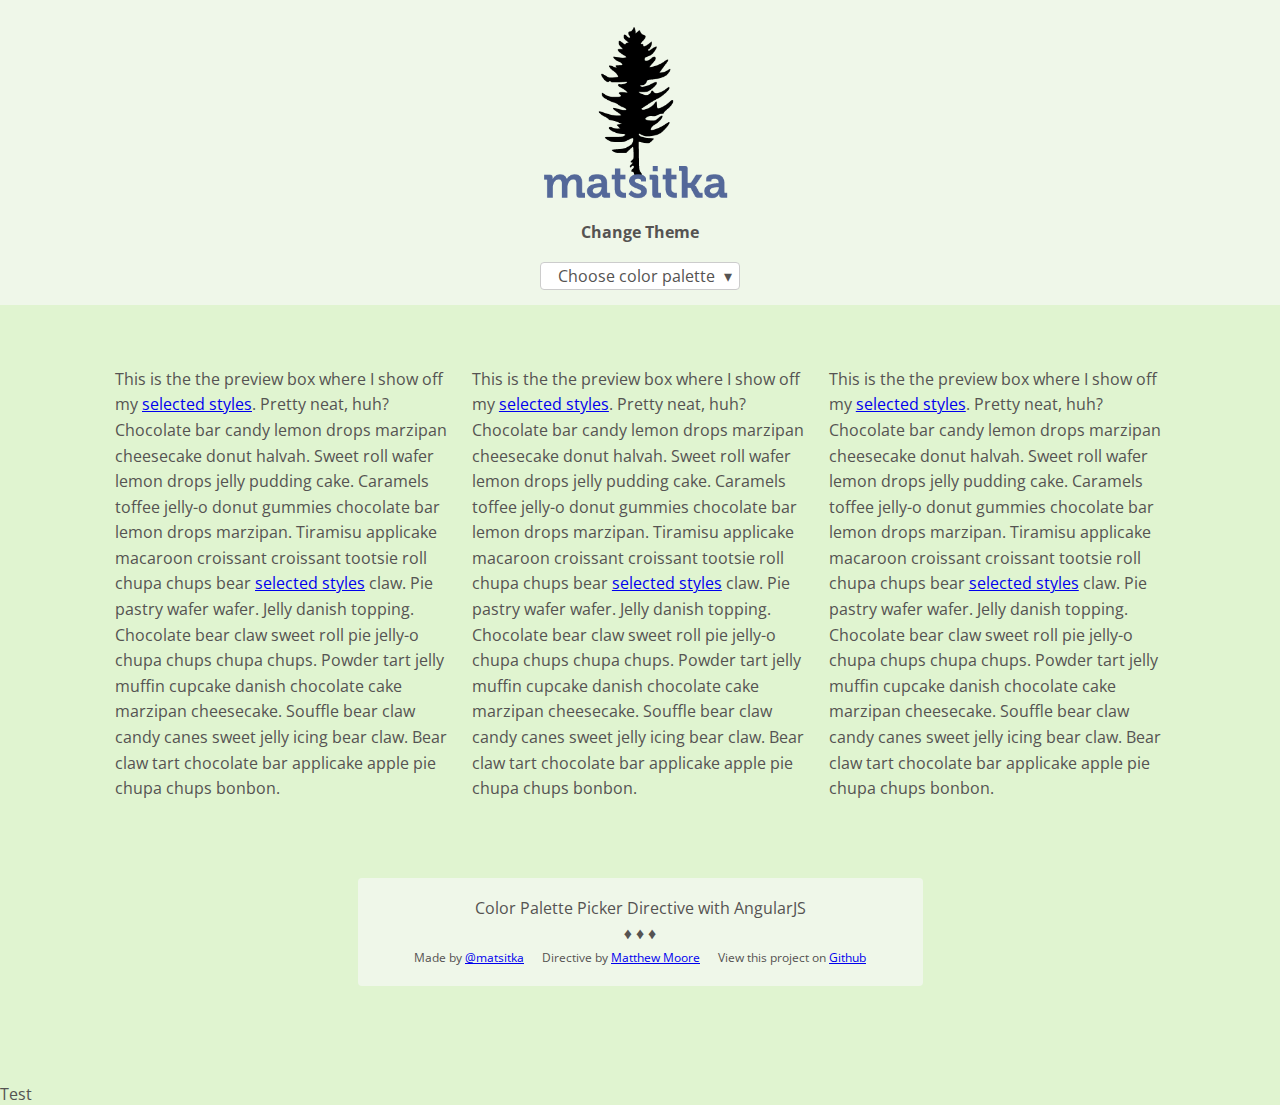
<file: index.html>
<!DOCTYPE html>
<html lang="en">
  <head>
    <meta http-equiv="Content-type" content="text/html; charset=utf-8">
    <meta name="viewport" content="width=device-width, initial-scale=1.0">
    <meta name="description" content="Change theme with color palette picker directive with AngularJS">
    <meta property="twitter:card" content="summary">
    <meta property="twitter:site" content="@matsitka">
    <meta property="twitter:creator" content="@matsitka">
    <meta property="twitter:url" content="http://matsitka.com">
    <meta property="twitter:title" content="UI designer and web developer / Mat Caissy">
    <meta property="twitter:description" content="Hi! I'm Mat Sitka, a UI designer and web developer from Vancouver, BC. I love crafting websites and web apps for remarkable people. Also planting trees, many trees.">
    <meta property="og:type" content="website">
    <meta property="og:title" content="UI designer and web developer / Mat Caissy">
    <meta property="og:image" content="http://matsitka.com/static/img/sitka_logo_fb.jpg">
    <meta property="og:image:type" content="image/jpeg">
    <meta property="og:image:width" content="1200">
    <meta property="og:image:height" content="630">
    <meta property="og:description" content="Hi! I'm Mat Sitka, a UI designer and web developer from Vancouver, BC. I love crafting websites and web apps for remarkable people. Also planting trees, many trees.">      <meta property="og:url" content="http://matsitka.com">
    <meta property="og:site_name" content="Mat Sitka / Vancouver, BC">
    <title>Mat Sitka — Color Palette Picker Directive with AngularJS</title>

    <script src="js/lib/angular.min.js"></script>
    <script src="js/lib/modernizr.js"></script>

    <link rel="stylesheet" href="css/normalize.css" />
    <link rel="stylesheet" href="css/components.css" />
    <link rel="stylesheet" href="css/app.css" />
    <script src="js/app.js"></script>


  </head>

<body ng-app="app" ng-controller="MainCtrl">

<header ng-style="{'background': colorChoice.header}">
    <div class="row">
        <div class="columns">
            <a href="http://matsitka.com" title="Mat Sitka Home"><img class="logo" src="img/matsitka-logo.png"> </a>
            <p><strong>Change Theme</strong></p>
            <br>
            <palette-picker class="center" choices="colorChoices" choice="colorChoice"></palette-picker>
        </div>
    </div>
</header>

<div id="sitka" ng-style="{'background': colorChoice.background}">
    <div class="row">
        <div class="columns">

            <div class="three">
                <ul>
                    <li><p ng-style="{'color': colorChoice.text}">This is the the preview box where I show off my <a href="#" ng-style="{'color' : colorChoice.link};">selected styles</a>. Pretty neat, huh?
                        Chocolate bar candy lemon drops marzipan cheesecake donut halvah. Sweet roll wafer lemon drops jelly pudding cake. Caramels toffee jelly-o donut gummies chocolate bar lemon drops marzipan. Tiramisu applicake macaroon croissant croissant tootsie roll chupa chups bear  <a href="#" ng-style="{'color' : colorChoice.link};">selected styles</a> claw. Pie pastry wafer wafer. Jelly danish topping. Chocolate bear claw sweet roll pie jelly-o chupa chups chupa chups. Powder tart jelly muffin cupcake danish chocolate cake marzipan cheesecake. Souffle bear claw candy canes sweet jelly icing bear claw. Bear claw tart chocolate bar applicake apple pie chupa chups bonbon.</p></li>
                    <li><p ng-style="{'color': colorChoice.text}">This is the the preview box where I show off my <a href="#" ng-style="{'color' : colorChoice.link};">selected styles</a>. Pretty neat, huh?
                        Chocolate bar candy lemon drops marzipan cheesecake donut halvah. Sweet roll wafer lemon drops jelly pudding cake. Caramels toffee jelly-o donut gummies chocolate bar lemon drops marzipan. Tiramisu applicake macaroon croissant croissant tootsie roll chupa chups bear  <a href="#" ng-style="{'color' : colorChoice.link};">selected styles</a> claw. Pie pastry wafer wafer. Jelly danish topping. Chocolate bear claw sweet roll pie jelly-o chupa chups chupa chups. Powder tart jelly muffin cupcake danish chocolate cake marzipan cheesecake. Souffle bear claw candy canes sweet jelly icing bear claw. Bear claw tart chocolate bar applicake apple pie chupa chups bonbon.</p></li>
                    <li><p ng-style="{'color': colorChoice.text}">This is the the preview box where I show off my <a href="#" ng-style="{'color' : colorChoice.link};">selected styles</a>. Pretty neat, huh?
                        Chocolate bar candy lemon drops marzipan cheesecake donut halvah. Sweet roll wafer lemon drops jelly pudding cake. Caramels toffee jelly-o donut gummies chocolate bar lemon drops marzipan. Tiramisu applicake macaroon croissant croissant tootsie roll chupa chups bear  <a href="#" ng-style="{'color' : colorChoice.link};">selected styles</a> claw. Pie pastry wafer wafer. Jelly danish topping. Chocolate bear claw sweet roll pie jelly-o chupa chups chupa chups. Powder tart jelly muffin cupcake danish chocolate cake marzipan cheesecake. Souffle bear claw candy canes sweet jelly icing bear claw. Bear claw tart chocolate bar applicake apple pie chupa chups bonbon.</p></li>
                </ul>
            </div>

            <div class="note" ng-style="{'background': colorChoice.header}">
                <p class="center">Color Palette Picker Directive with AngularJS<br> ♦ ♦ ♦</p>

                    <ul>
                        <li>Made by <a href="https://twitter.com/matsitka"  ng-style="{'color' : colorChoice.link};">@matsitka</a></li>
                        <li>Directive by <a href="http://www.mattthered.com/post/57666365894/color-palette-picker-directive-with-angularjs" ng-style="{'color' : colorChoice.link};">Matthew Moore</a></li>
                        <li>View this project on <a href="#" ng-style="{'color' : colorChoice.link};"> Github</a></li>
                    </ul>


            </div>


        </div>
    </div>
</div>

Test


  </body>
</html>
</file>
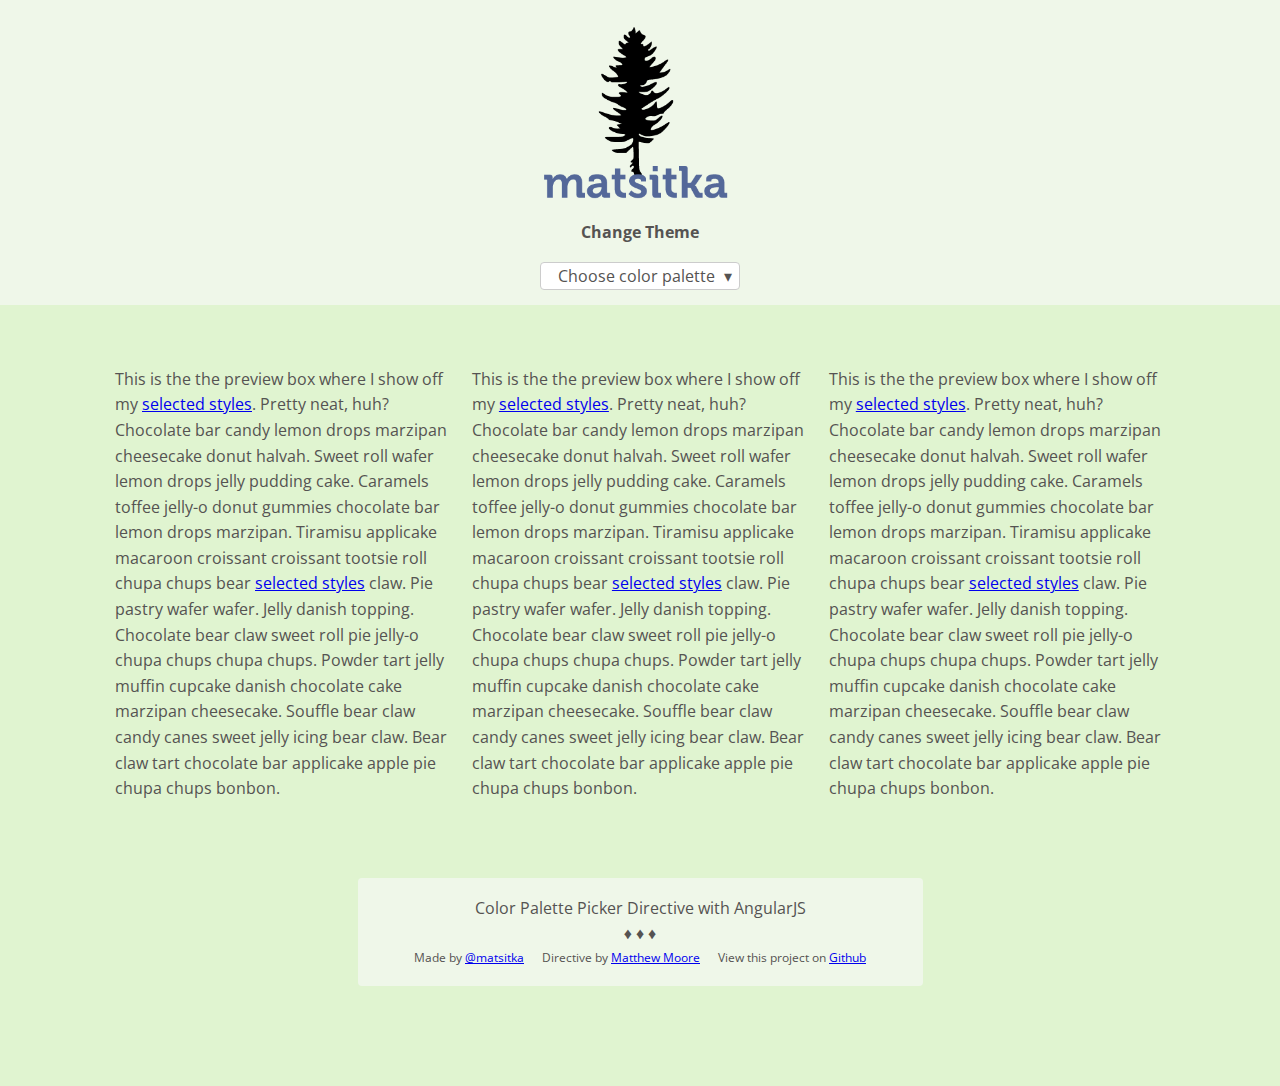
<file: colors.html>
<!DOCTYPE html>
<html lang="en">
  <head>
    <meta http-equiv="Content-type" content="text/html; charset=utf-8">
    <meta name="viewport" content="width=device-width, initial-scale=1.0">
    <meta name="description" content="Change theme with color palette picker directive with AngularJS">
    <meta property="twitter:card" content="summary">
    <meta property="twitter:site" content="@matsitka">
    <meta property="twitter:creator" content="@matsitka">
    <meta property="twitter:url" content="http://matsitka.com">
    <meta property="twitter:title" content="UI designer and web developer / Mat Caissy">
    <meta property="twitter:description" content="Hi! I'm Mat Sitka, a UI designer and web developer from Vancouver, BC. I love crafting websites and web apps for remarkable people. Also planting trees, many trees.">
    <meta property="og:type" content="website">
    <meta property="og:title" content="UI designer and web developer / Mat Caissy">
    <meta property="og:image" content="http://matsitka.com/static/img/sitka_logo_fb.jpg">
    <meta property="og:image:type" content="image/jpeg">
    <meta property="og:image:width" content="1200">
    <meta property="og:image:height" content="630">
    <meta property="og:description" content="Hi! I'm Mat Sitka, a UI designer and web developer from Vancouver, BC. I love crafting websites and web apps for remarkable people. Also planting trees, many trees.">      <meta property="og:url" content="http://matsitka.com">
    <meta property="og:site_name" content="Mat Sitka / Vancouver, BC">
    <title>Mat Sitka — Color Palette Picker Directive with AngularJS</title>

    <script src="js/lib/angular.min.js"></script>
    <script src="js/lib/modernizr.js"></script>

    <link rel="stylesheet" href="css/normalize.css" />
    <link rel="stylesheet" href="css/components.css" />
    <link rel="stylesheet" href="css/app.css" />
    <script src="js/app.js"></script>


  </head>

<body ng-app="app" ng-controller="MainCtrl">

<header ng-style="{'background': colorChoice.header}">
    <div class="row">
        <div class="columns">
            <a href="http://matsitka.com" title="Mat Sitka Home"><img class="logo" src="img/matsitka-logo.png"> </a>
            <p><strong>Change Theme</strong></p>
            <br>
            <palette-picker class="center" choices="colorChoices" choice="colorChoice"></palette-picker>
        </div>
    </div>
</header>

<div id="sitka" ng-style="{'background': colorChoice.background}">
    <div class="row">
        <div class="columns">

            <div class="three">
                <ul>
                    <li><p ng-style="{'color': colorChoice.text}">This is the the preview box where I show off my <a href="#" ng-style="{'color' : colorChoice.link};">selected styles</a>. Pretty neat, huh?
                        Chocolate bar candy lemon drops marzipan cheesecake donut halvah. Sweet roll wafer lemon drops jelly pudding cake. Caramels toffee jelly-o donut gummies chocolate bar lemon drops marzipan. Tiramisu applicake macaroon croissant croissant tootsie roll chupa chups bear  <a href="#" ng-style="{'color' : colorChoice.link};">selected styles</a> claw. Pie pastry wafer wafer. Jelly danish topping. Chocolate bear claw sweet roll pie jelly-o chupa chups chupa chups. Powder tart jelly muffin cupcake danish chocolate cake marzipan cheesecake. Souffle bear claw candy canes sweet jelly icing bear claw. Bear claw tart chocolate bar applicake apple pie chupa chups bonbon.</p></li>
                    <li><p ng-style="{'color': colorChoice.text}">This is the the preview box where I show off my <a href="#" ng-style="{'color' : colorChoice.link};">selected styles</a>. Pretty neat, huh?
                        Chocolate bar candy lemon drops marzipan cheesecake donut halvah. Sweet roll wafer lemon drops jelly pudding cake. Caramels toffee jelly-o donut gummies chocolate bar lemon drops marzipan. Tiramisu applicake macaroon croissant croissant tootsie roll chupa chups bear  <a href="#" ng-style="{'color' : colorChoice.link};">selected styles</a> claw. Pie pastry wafer wafer. Jelly danish topping. Chocolate bear claw sweet roll pie jelly-o chupa chups chupa chups. Powder tart jelly muffin cupcake danish chocolate cake marzipan cheesecake. Souffle bear claw candy canes sweet jelly icing bear claw. Bear claw tart chocolate bar applicake apple pie chupa chups bonbon.</p></li>
                    <li><p ng-style="{'color': colorChoice.text}">This is the the preview box where I show off my <a href="#" ng-style="{'color' : colorChoice.link};">selected styles</a>. Pretty neat, huh?
                        Chocolate bar candy lemon drops marzipan cheesecake donut halvah. Sweet roll wafer lemon drops jelly pudding cake. Caramels toffee jelly-o donut gummies chocolate bar lemon drops marzipan. Tiramisu applicake macaroon croissant croissant tootsie roll chupa chups bear  <a href="#" ng-style="{'color' : colorChoice.link};">selected styles</a> claw. Pie pastry wafer wafer. Jelly danish topping. Chocolate bear claw sweet roll pie jelly-o chupa chups chupa chups. Powder tart jelly muffin cupcake danish chocolate cake marzipan cheesecake. Souffle bear claw candy canes sweet jelly icing bear claw. Bear claw tart chocolate bar applicake apple pie chupa chups bonbon.</p></li>
                </ul>
            </div>

            <div class="note" ng-style="{'background': colorChoice.header}">
                <p class="center">Color Palette Picker Directive with AngularJS<br> ♦ ♦ ♦</p>

                    <ul>
                        <li>Made by <a href="http://matsitka.com"  ng-style="{'color' : colorChoice.link};">@matsitka</a></li>
                        <li>Directive by <a href="http://www.mattthered.com/post/57666365894/color-palette-picker-directive-with-angularjs" ng-style="{'color' : colorChoice.link};">Matthew Moore</a></li>
                        <li>View this project on <a href="#" ng-style="{'color' : colorChoice.link};"> Github</a></li>
                    </ul>


            </div>


        </div>
    </div>
</div>




  </body>
</html>
</file>
<file: css/components.css>
/* 2014 MIT License by Mat Sitka  */
/* Created by Mat Caissy | https://twitter.com/matsitka */
/* http://matsitka.com */

@import url('http://fonts.googleapis.com/css?family=Open+Sans');

html, body {
    background: #E0F4D0;
    color: #555352;
    padding: 0;
    margin: 0;
    font-family: 'Open Sans', sans-serif;
    font-weight: normal;
    font-style: normal;
    line-height: 1;
    position: relative;
    cursor: default;
}


p{
    font-family: inherit;
    font-weight: normal;
    font-size: 1rem;
    line-height: 1.6;
    margin-bottom: 1.25rem;
    text-rendering: optimizeLegibility;
}

.row {
    width: 100%;
    margin-left: auto;
    margin-right: auto;
    margin-top: 0;
    margin-bottom: 0;
    max-width: 72.5em;
}

.row:before, .row:after {
    content: " ";
    display: table;
}

.row:after {
    clear: both;
}

.column, .columns {
    position: relative;
    padding-left: 0.9375em;
    padding-right: 0.9375em;
    float: left;
    width:100%;
}

img {
    max-width: 100%;
    height: auto;
}

*, *:before, *:after {
    -moz-box-sizing: border-box;
    -webkit-box-sizing: border-box;
    box-sizing: border-box;
}

header{
    text-align: center;
    padding: 15px 0 15px 0;
    background: #EFF7E9;
    width: 100%;
    float: left;
}

header p{
    margin-bottom:0;
}

header .logo{
    max-width: 300px;
    height: auto;
    margin-top: 10px;
}

.center{text-align: center}

#sitka {
    background: #E0F4D0;
    padding:30px 0 100px 0;
    width:100%;
    float:left;
}

#sitka .three{
    width:100%;
}

#sitka .three ul{
    width:100%;
    padding-left: 40px;
}

#sitka .three ul li{
    display:inline-block;
    width:31%;
    margin-right:15px;
    margin-bottom: 40px;
}

.note{
    width:50%;
    margin:auto;
    padding:2px;
    background:#EFF7E9;
    -webkit-border-radius: 4px;
    -moz-border-radius: 4px;
    border-radius: 4px;
}

.note p {
    margin-bottom: 0;
}

.note ul{
    padding:0;
    margin:0;
    margin-top:5px;
    margin-bottom: 20px;
    font-size: 12px;
    text-align: center;
}

.note li{
    display:inline-block;
    padding-right:15px;
}

.note li:last-child{
    padding-right:0;
}

@media only screen and (max-width: 40em) { /* max-width 640px, mobile-only styles, use when QAing mobile issues */

    #sitka .three ul li {
        width: 100%;
    }

    #sitka .three ul{
        width: 100%;
        padding:0;
    }

    .note{
        width:100%;
    }

    .note li{
        margin-bottom: 10px;
    }

}
</file>
<file: css/app.css>
.preview-box {
	width: 300px;
	border: 3px solid #ccc;
	padding:10px;
	margin-top:5px;

}

.palette-picker-container {
	width: 200px;
	margin:auto;
}
.palette-picker-initial {
	background-color: #F8F8F8;
	border-radius:4px;
	-webkit-border-radius:4px;
	-moz-border-radius:4px;
	border: 1px solid #ccc;
	padding: 5px 7px 5px 7px;
	background-color:#fff;
}

.down-arrow {
	float:right;
}
.color-preview {
	border:1px solid #ccc;
	width:20px;
	height:20px;
	display: inline-block;
	margin-right:2px;
}

.palette-choice-list {
  	list-style-type: none;
  	padding:0;
        margin:0;
	width: inherit;
	z-index: 999;
	position: absolute;
	border-radius:4px;
	-webkit-border-radius:4px;
	-moz-border-radius:4px;
	margin-top:1px;
	background-color: #fff;
	border: 1px solid #ccc;
	background-color: #F8F8F8;
	line-height:0;
}

.palette-choice {
	background-color: #F8F8F8;
	padding-left:5px;
	padding-right:5px;
	padding-top:4px;
	padding-bottom:4px;
	border-top: 1px solid #fff;
	border-bottom: 1px solid #ccc;
}

.palette-choice:first-child {
	border-top-left-radius: 4px;
	border-top-right-radius: 4px;
}
.palette-choice:last-child {
	border-bottom-left-radius: 4px;
	border-bottom-right-radius: 4px;
}
.palette-choice:hover {
	background-color:#EBECEF;
	border-bottom-color: #BFC4CE;
}
</file>
